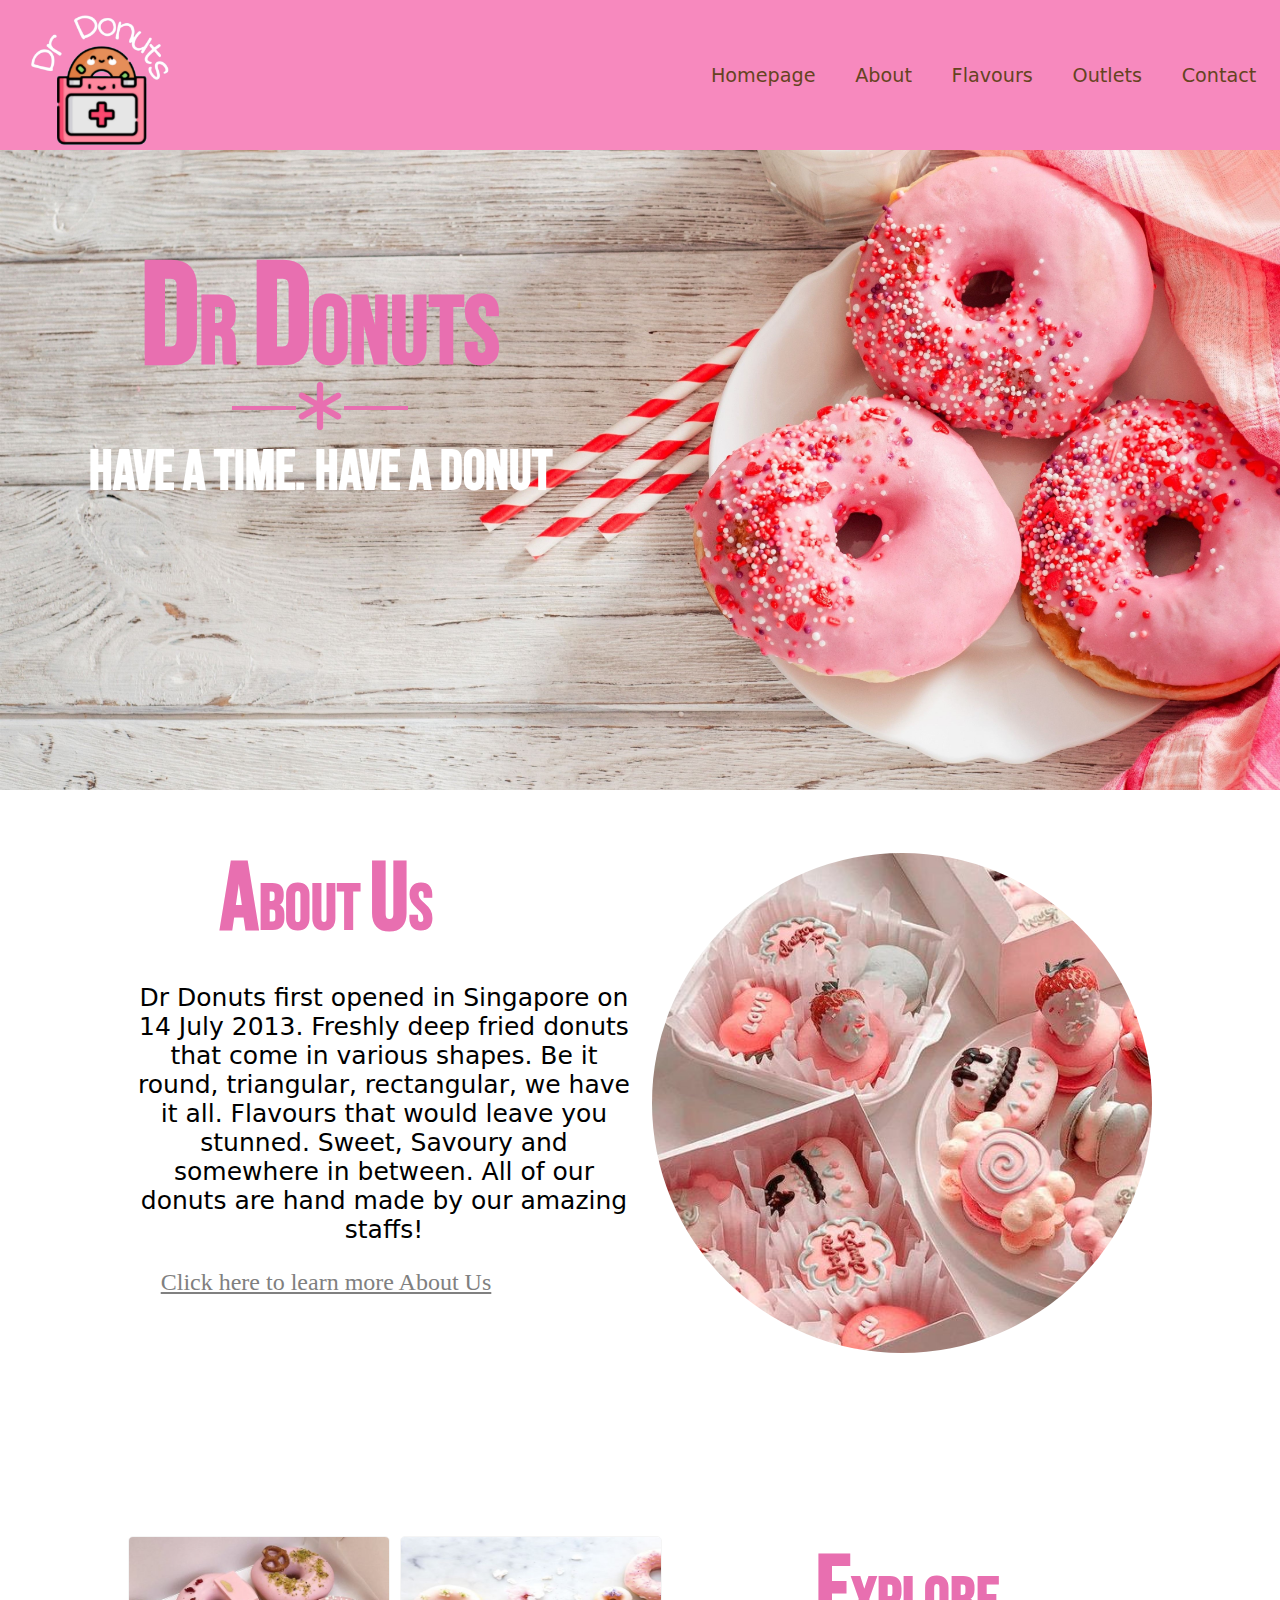
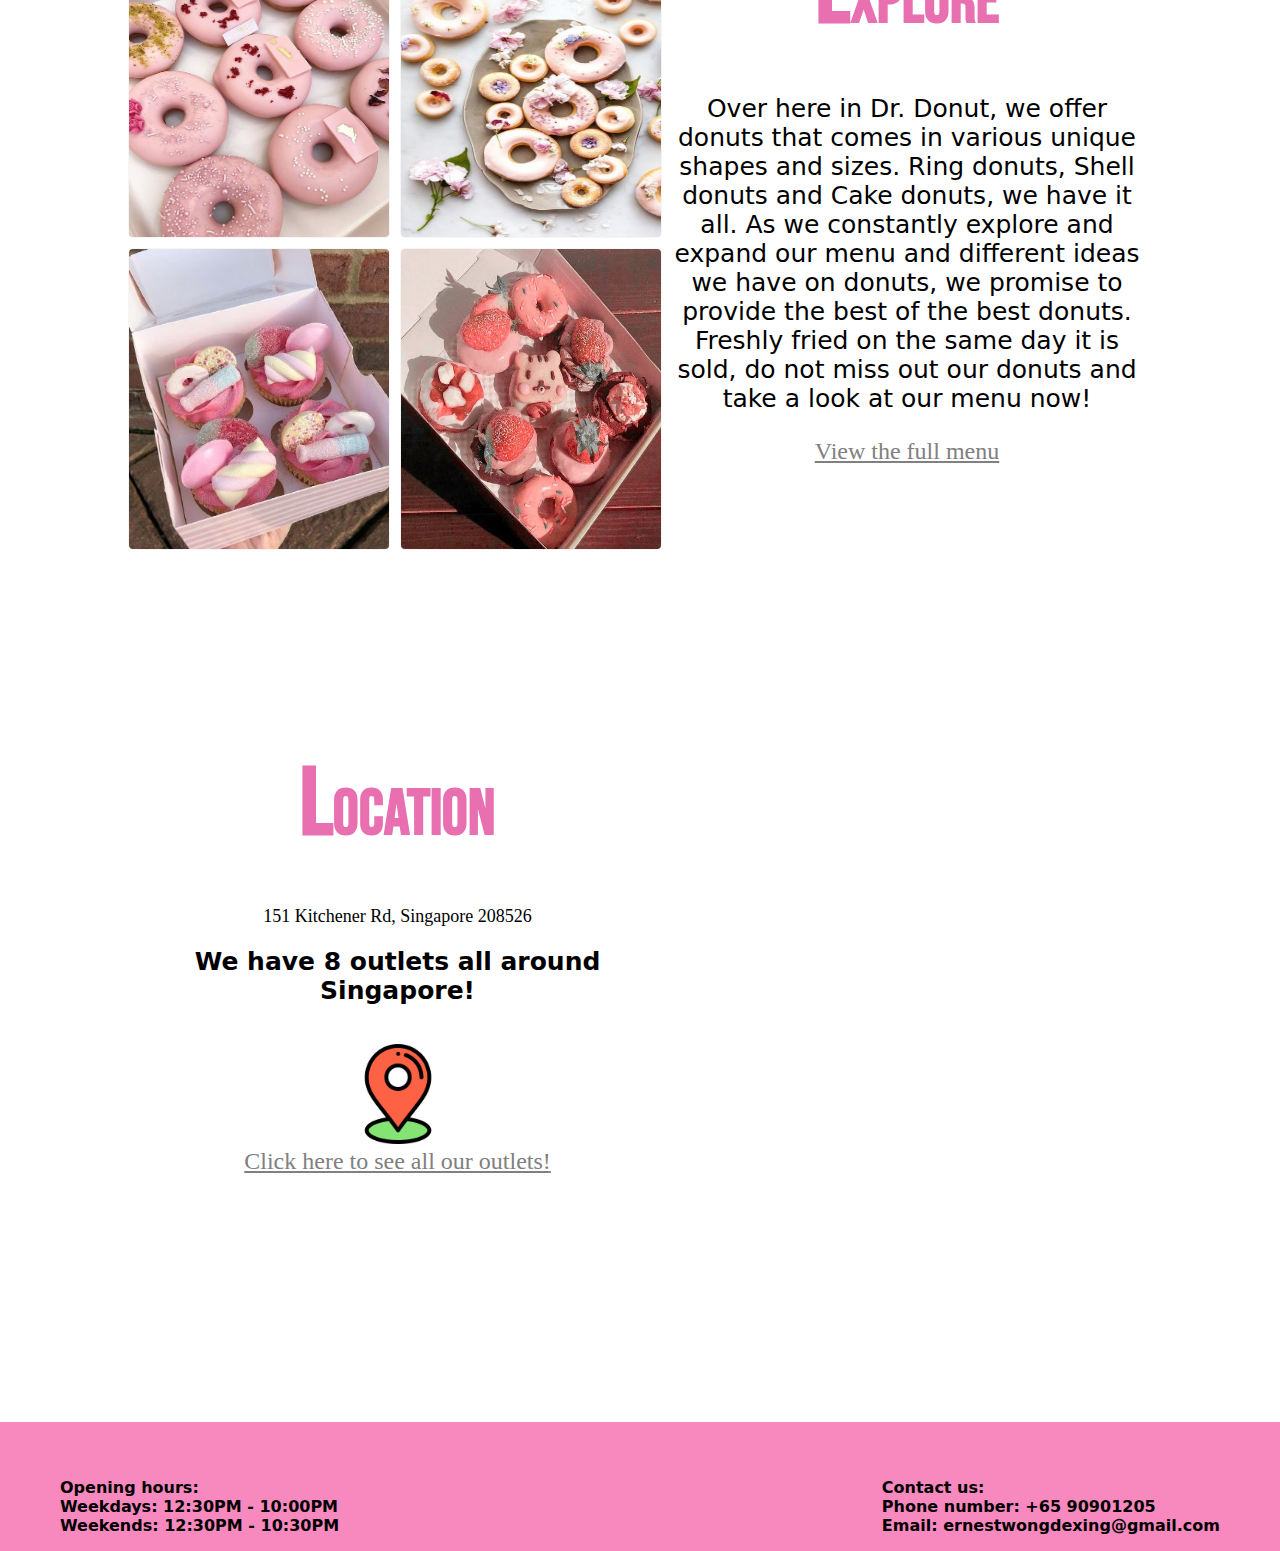
<file: index.html>
<!DOCTYPE html>
<html lang="en" dir="ltr">
  <head>
    <meta charset="utf-8">
    <meta http-equiv="X-UA-Compatible" content="IE=edge">
    <meta name="viewport" content="width=device-width, initial-scale=1.0">
    <link rel="icon" href="../Images/icon2.png" type="image/icon type">
    <link rel="stylesheet" href="css/homepage.css">
    <link rel="stylesheet" href="css/headernav.css">
    <link rel="stylesheet" href="https://cdn.jsdelivr.net/npm/bootstrap-icons@1.9.0/font/bootstrap-icons.css">
    <title>Dr. Donut</title>
  </head>
<!--start of header-->
  <nav class = "navbar">
    <div class = "brand-title">
      <img src="Images/TheLogo.png" alt="">
    </div>
    <a href="#" class = "toggle-button">
      <span class="bar"></span>
      <span class="bar"></span>
      <span class="bar"></span>
    </a>
    <div class="navbar-links">
      <ul>
        <li><a href="index.html">Homepage</a></li>
        <li><a href="aboutus.html">About</a></li>
        <li><a href="menu.html">Flavours</a></li>
        <li><a href="outlet.html">Outlets</a></li>
        <li><a href="contact.html">Contact</a></li>
      </ul>
    </div>
  </nav>
<!--end of header-->

  <body>
<!--introduction-->
    <div class="main-container">
      <div class="text-container">
        <h1><span id="first-letter">D</span>r <span id="first-letter">D</span>onuts</h1>
        <div class="text-decoration">
          <div class="line-head left"></div>
          <i class="bi bi-asterisk"></i>
          <div class="line-head right"></div>
        </div>
        <h3>Have a time. Have a donut</h3>
      </div>
    </div>
<!--end of introduction-->
<!--Slight brief of about us-->
        <div class="aboutus-homepage">
          <!--Image-->
            <img src="Images/circle.jpg" alt="circle image" >
          <!--Paragraph-->
            <div class = "about-us">
              <h2><span id="first-letter">A</span>bout <span id="first-letter">U</span>s</h2>
              <p>Dr Donuts first opened in Singapore on 14 July 2013. Freshly deep fried donuts that come in various shapes. Be it round, triangular, rectangular, we have it all. Flavours that would leave you stunned. Sweet, Savoury and somewhere in between. All of our donuts are hand made by our amazing staffs!</p>
              <a id = 'link'href="aboutus.html">Click here to learn more About Us</a>
            </div>
        </div>
<!--End of about us brief-->


<!--introduction of menu-->
      <!--explore types of donuts-->
        <div class="menu-hompage">
          <!--Images-->
            <div class = "groupofimages">
              <img src="Images/food2.jpg"  alt="">
              <img src="Images/food1.jpg" alt="">
              <img src="Images/food3.jpg" alt="">
              <img src="Images/food4.jpg" alt="">
            </div>
          <!--paragraph-->
            <div class="words-menu">
                <h1><span id="first-letter">E</span>xplore</h1>
                <p>Over here in Dr. Donut, we offer donuts that comes in various unique shapes and sizes. Ring donuts, Shell donuts and Cake donuts, we have it all. As we constantly explore and expand our menu and different ideas we have on donuts, we promise to provide the best of the best donuts. Freshly fried on the same day it is sold, do not miss out our donuts and take a look at our menu now!</p>
                <a id = "link" href="menu.html">View the full menu</a>
            </div>
        </div>
<!--end of menu-->
            
<!--Locating us-->
        <div class = "locate-homepage">
          <!--words for locating-->
            <div id="words-locate">
                <h1><span id="first-letter">L</span>ocation</h1>
                <p>151 Kitchener Rd, Singapore 208526</p>
                <h2 id="severaloutlets">We have 8 outlets all around Singapore!</h2>
                <br>
                <img src="Images/placeholder.png" alt="">
                <br>
                <a id="link" href="visitus.html">Click here to see all our outlets!</a>
            </div>
            <!--iframe-->
            <div id="iframe-container">
              <iframe src="https://www.google.com/maps/embed?pb=!1m18!1m12!1m3!1d63818.764532585476!2d103.79458553612834!3d1.3730173747880394!2m3!1f0!2f0!3f0!3m2!1i1024!2i768!4f13.1!3m3!1m2!1s0x31da19d9ddfe6fdd%3A0xcf804c47b87a0aa2!2sDoughnut%20Shack!5e0!3m2!1sen!2ssg!4v1655275147756!5m2!1sen!2ssg"  style="border:0;" allowfullscreen="" loading="lazy" referrerpolicy="no-referrer-when-downgrade"></iframe>
            </div>
        </div>
<!--End of locating us-->
          
<!--Start of bottom of page-->
    <div id = "bottomofpage">
        <p id="left">Opening hours: <br> Weekdays: 12:30PM - 10:00PM <br> Weekends: 12:30PM - 10:30PM</p>
        <p id="right"> Contact us: <br>Phone number: +65 90901205 <br> Email: ernestwongdexing@gmail.com</p>
    </div>
<!--End of bottom of page-->

    </div>
  </body>
<script src="Javascript/headernav.js"></script>
</html>
</file>
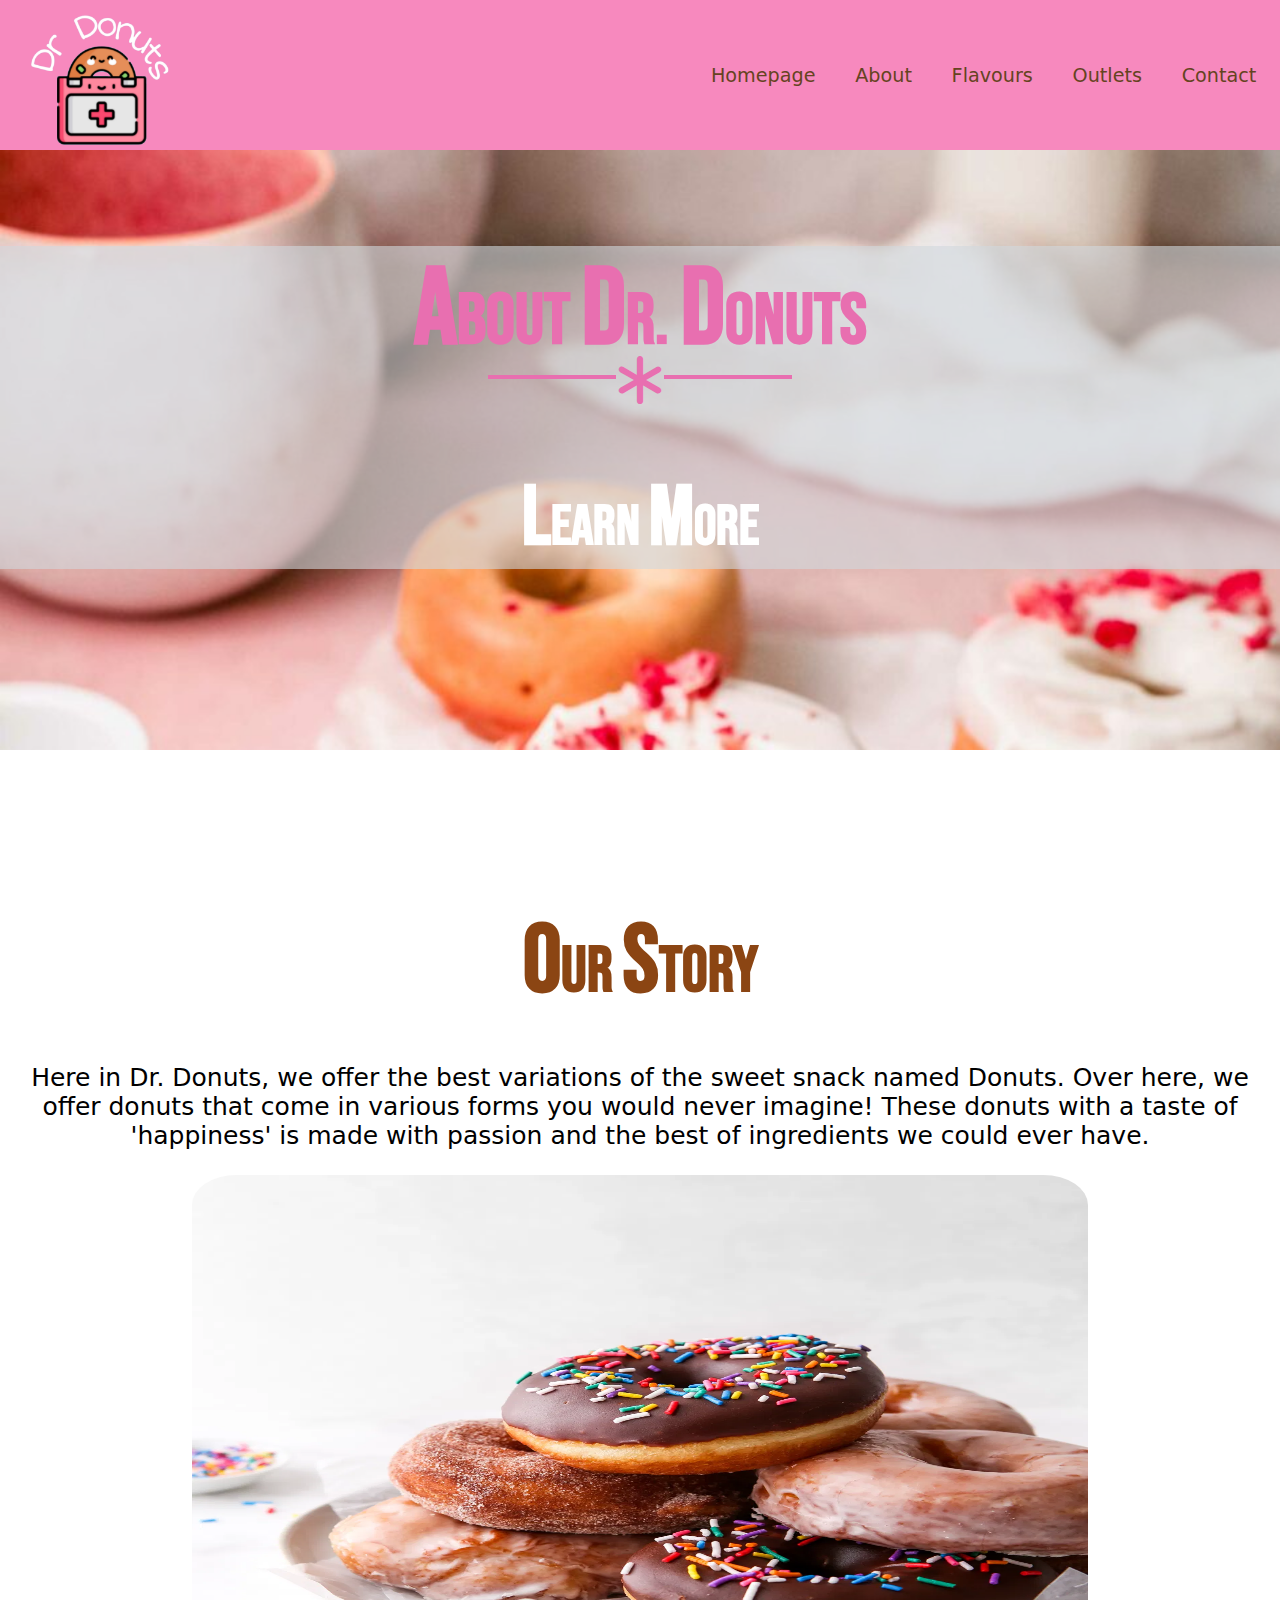
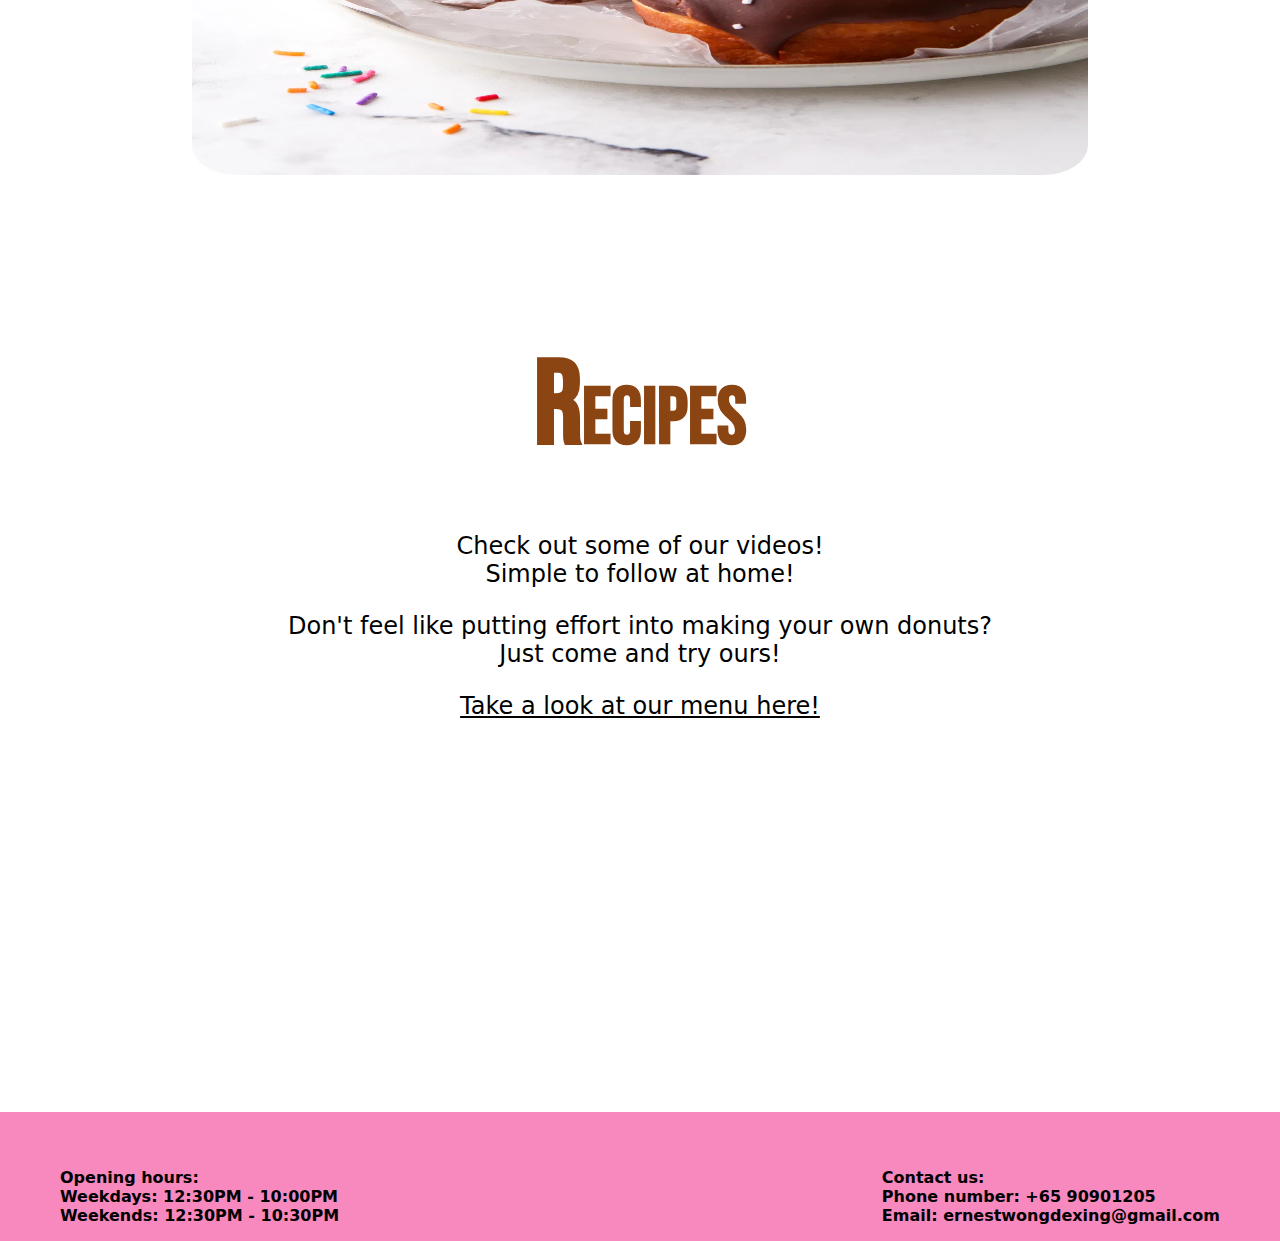
<file: aboutus.html>
<!DOCTYPE html>
<html lang="en" dir="ltr">
  <head>
    <meta charset="utf-8">
    <meta http-equiv="X-UA-Compatible" content="IE=edge">
    <meta name="viewport" content="width=device-width, initial-scale=1.0">
    <link rel="stylesheet" href="css/aboutus.css">
    <link rel="stylesheet" href="css/headernav.css">
    <link rel="stylesheet" href="https://cdn.jsdelivr.net/npm/bootstrap-icons@1.9.0/font/bootstrap-icons.css">
    <link rel="icon" href="Images/icon2.png" type="image/icon type">
    <title>Dr. Donut</title>
  </head>

<!--start of header-->
    <nav class = "navbar">
      <div class = "brand-title">
        <img src="Images/TheLogo.png" alt="">
      </div>
      <a href="#" class = "toggle-button">
        <span class="bar"></span>
        <span class="bar"></span>
        <span class="bar"></span>
      </a>
      <div class="navbar-links">
        <ul>
          <li><a href="homepage.html">Homepage</a></li>
          <li><a href="aboutus.html">About</a></li>
          <li><a href="menu.html">Flavours</a></li>
          <li><a href="outlet.html">Outlets</a></li>
          <li><a href="contact.html">Contact</a></li>
        </ul>
      </div>
    </nav>
<!--end of header-->

  <body>
<!--start of introduction-->
    <div class="body-content">
      <div id="content">
        <h2><span id="first-letter">A</span>bout <span id="first-letter">D</span>r. <span id="first-letter">D</span>onuts</h2>
        <div class="text-decoration">
          <div class="line-head left"></div>
          <i class="bi bi-asterisk"></i>
          <div class="line-head right"></div>
        </div>
        <h3><span id="first-letter">L</span>earn <span id="first-letter">M</span>ore</h3>
      </div>
    </div>
<!--end of introduction-->

<!--start of our story-->
    <div class="story">
      <div class="image">
        <img src="Images/donutimg3.webp" alt="">
      </div>
      <div class="text-content">
        <h1><span id="first-letter">O</span>ur <span id="first-letter">S</span>tory</h1>
        <div class="paragraph"> 
          <p>Here in Dr. Donuts, we offer the best variations of the sweet snack named Donuts. Over here, we offer donuts that come in various forms you would never imagine! These donuts with a taste of 'happiness' is made with passion and the best of ingredients we could ever have.</p>
        </div>
      </div>
    </div>
<!--end of our story--> 
<!--recipes-->  
    <div id="body-content-2">
      <div id="paragraph-2">
        <h1><span id="first-letter">R</span>ecipes</h1>
        <p>Check out some of our videos! <br>Simple to follow at home!</p>
        <p>Don't feel like putting effort into making your own donuts?<br> Just come and try ours!</p>
        <a href="menu.html">Take a look at our menu here!</a>
      </div>
      <div id="video">
        <iframe width="560" height="315" src="https://www.youtube.com/embed/PRH64zvMs0w" title="YouTube video player" frameborder="0" allow="accelerometer; autoplay; clipboard-write; encrypted-media; gyroscope; picture-in-picture" allowfullscreen></iframe>
        <br>
        <iframe width="560" height="315" src="https://www.youtube.com/embed/w6TxH8ha8XU" title="YouTube video player" frameborder="0" allow="accelerometer; autoplay; clipboard-write; encrypted-media; gyroscope; picture-in-picture" allowfullscreen></iframe>
      </div>
    </div>
<!--end of recipes--> 


<!--Start of bottom of page-->
    <div id = "bottomofpage">
      <p id="left">Opening hours: <br> Weekdays: 12:30PM - 10:00PM <br> Weekends: 12:30PM - 10:30PM</p>
      <p id="right"> Contact us: <br>Phone number: +65 90901205 <br> Email: ernestwongdexing@gmail.com</p>
    </div>
<!--End of bottom of page-->


  </body>
<script src="Javascript/headernav.js"></script>
</html>
</file>
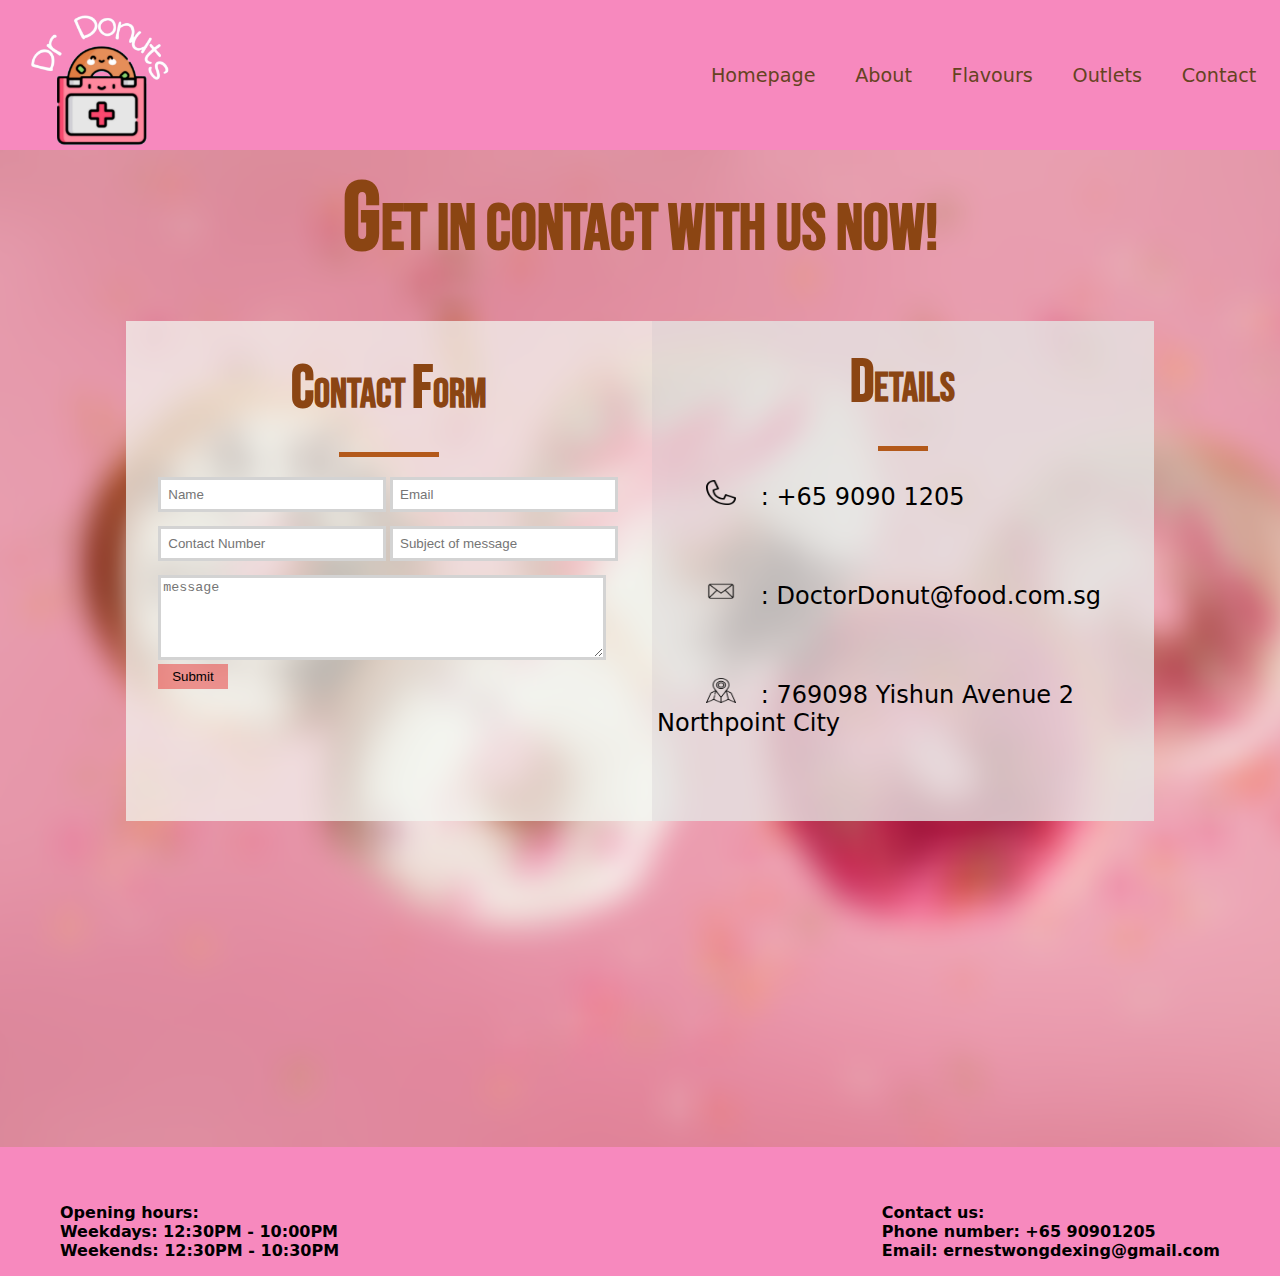
<file: contact.html>
<!DOCTYPE html>
<html lang="en">
  <head>
    <meta charset="UTF-8">
    <meta http-equiv="X-UA-Compatible" content="IE=edge">
    <meta name="viewport" content="width=device-width, initial-scale=1.0">
    <link rel="stylesheet" href="css/contact.css">
    <link rel="stylesheet" href="css/headernav.css">
    <link rel="icon" href="Images/icon2.png" type="image/icon type">
    <title>Dr. Donut</title>
  </head>

    <!--start of header-->
    <nav class = "navbar">
      <div class = "brand-title">
        <img src="Images/TheLogo.png" alt="">
      </div>
      <a href="#" class = "toggle-button">
        <span class="bar"></span>
        <span class="bar"></span>
        <span class="bar"></span>
      </a>
      <div class="navbar-links">
        <ul>
          <li><a href="index.html">Homepage</a></li>
          <li><a href="aboutus.html">About</a></li>
          <li><a href="menu.html">Flavours</a></li>
          <li><a href="outlet.html">Outlets</a></li>
          <li><a href="contact.html">Contact</a></li>
        </ul>
      </div>
    </nav>
  <body>
<!--end of header-->

<!--Contact us container-->
    <div class="main-container">
      <div id="headingall"><h1><span id="first-letter">G</span>et in contact with us now!</h1></div>
<!--form-->
      <div id="container">
        <fieldset id="field">
          <h1><span id="first-letter">C</span>ontact <span id="first-letter">F</span>orm</h1>
          <div class="underline"></div>
          <form onsubmit="return false" id="form">
            <input id = "name" class="form" type="text" placeholder="Name" name="Name" required>

            <input type="email" class="form" name="Email" id="email" placeholder="Email" required>

            <input type="tel" class="form" name="Contact" id="contact" maxlength="8" placeholder="Contact Number"required>

            <input type="text" class="form" name="Subject" placeholder="Subject of message" id="subject" required>

            <textarea name="message" placeholder="message" id="textarea" cols="50" rows="5" required></textarea>
            
            <input type="submit" value="Submit" id="submit">
          </form>
        </fieldset>

<!--details-->
        <div id="details">
          <div id="data">
              <h1><span id="first-letter">D</span>etails</h1>
              <div class="underline2"></div>
              <p><img src="Images/phone.png" alt="Phone Image">: +65 9090 1205</p>
              <p></p>
              <p><img src="Images/email.png" alt="">: DoctorDonut@food.com.sg</p>
              <p></p>
              <p><img src="Images/location.png" alt="">: 769098 Yishun Avenue 2 Northpoint City</p>
          </div>
        </div>

<!--Pop up-->
        <div class="popup" id="popup" >
          <img src="Images/tick.png" alt="">
          <h2>Thank You <span id="name-input"></span>!</h2>
          <p>You have successfully submitted the form. 
          <br>
          We will get back to you soon!</p>
          <div id='links'>
          <a id="linkback" href="contact.html">OK</a>
            <a href="homepage.html">Back to Homepage</a>
          </div>
        </div>
      </div>
    </div>


<!--Start of bottom of page-->
    <div id = "bottomofpage">
      <p id="left">Opening hours: <br> Weekdays: 12:30PM - 10:00PM <br> Weekends: 12:30PM - 10:30PM</p>
      <p id="right"> Contact us: <br>Phone number: +65 90901205 <br> Email: ernestwongdexing@gmail.com</p>
    </div>
<!--End of bottom of page-->

  </body>
<script src="Javascript/contact.js"></script>
<script src="Javascript/headernav.js"></script>
</html>
</file>
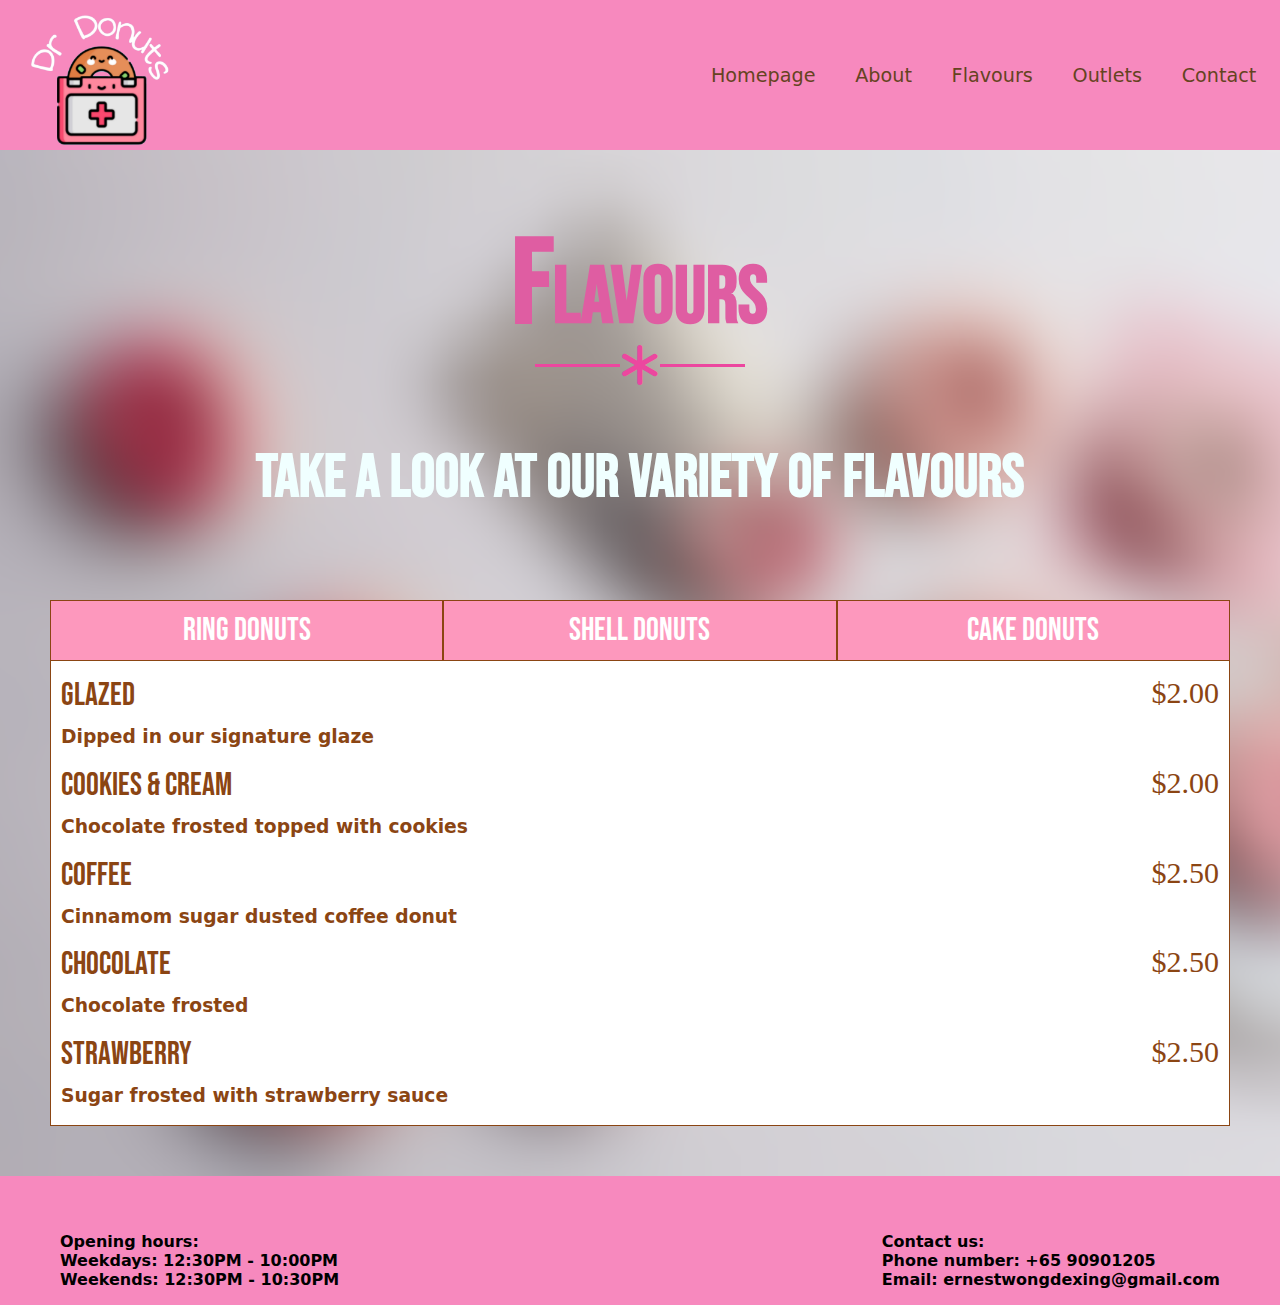
<file: menu.html>
<!DOCTYPE html>
<html lang="en">
  <head>
    <meta charset="utf-8">
    <meta http-equiv="X-UA-Compatible" content="IE=edge">
    <meta name="viewport" content="width=device-width, initial-scale=1.0">
    <link rel="stylesheet" href="css/menu.css">
    <link rel="stylesheet" href="css/headernav.css">
    <link rel="icon" href="Images/icon2.png" type="image/icon type">
    <link rel="stylesheet" href="https://cdn.jsdelivr.net/npm/bootstrap-icons@1.9.0/font/bootstrap-icons.css">
    <title>Dr. Donut</title>
  </head>

<!--start of header-->
    <nav class = "navbar">
      <div class = "brand-title"><img src="Images/TheLogo.png" alt=""></div>
      <a href="#" class = "toggle-button">
        <span class="bar"></span>
        <span class="bar"></span>
        <span class="bar"></span>
      </a>
      <div class="navbar-links">
        <ul>
          <li><a href="index.html">Homepage</a></li>
          <li><a href="aboutus.html">About</a></li>
          <li><a href="menu.html">Flavours</a></li>
          <li><a href="outlet.html">Outlets</a></li>
          <li><a href="contact.html">Contact</a></li>
        </ul>
      </div>
    </nav>
<!--end of header-->
  <body>
    <div class="container">
<!--intro of introduction-->
      <div class="introduction-container">
        <div class="text-container">
          <h1><span id="first-letter">F</span>lavours</h1>
          <div class="text-deco">
            <div class="line left"></div>
            <i class="bi bi-asterisk"></i>
            <div class="line right"></div></div>
          <h2>Take a look at our variety of flavours</h2>
        </div>
      </div>
<!--end of introduction-->
<!--start of menu-->
      <div id="menu">
    <!--buttons-->
          <div id = 'buttons'>
            <button id = "menu1" class="removebackground" onclick = "m1()">Ring Donuts</button>
            <button id = "menu2" class="removebackground"  onclick = "m2()">Shell Donuts</button>
            <button id = "menu3" class="removebackground" onclick = "m3()">Cake Donuts</button>
          </div>

    <!--default display-->
          <div id = "items">
            <div id="display">
              <p><span id = "itemname">Glazed </span><span id = "price">$2.00</span><h3>Dipped in our signature glaze</h3></p>
              <p><span id = "itemname">Cookies & Cream </span><span id = "price">$2.00</span><h3>Chocolate frosted topped with cookies</h3></p>
              <p><span id = "itemname">Coffee </span><span id = "price">$2.50</span><h3>Cinnamom sugar dusted coffee donut</h3></p>
              <p><span id = "itemname">Chocolate </span><span id = "price">$2.50</span><h3>Chocolate frosted</h3></p>
              <p><span id = "itemname">Strawberry </span><span id = "price">$2.50</span><h3>Sugar frosted with strawberry sauce</h3></p>
            </div>

    <!--display 1-->
          <div id="m1" hidden>
            <p><span id = "itemname">Glazed </span><span id = "price">$2.00</span><h3>Dipped in our signature glaze</h3></p>
            <p><span id = "itemname">Cookies & Cream </span><span id = "price">$2.00</span><h3>Chocolate frosted topped with cookies</h3></p>
            <p><span id = "itemname">Coffee </span><span id = "price">$2.50</span><h3>Cinnamom sugar dusted coffee donut</h3></p>
            <p><span id = "itemname">Chocolate </span><span id = "price">$2.50</span><h3>Chocolate frosted</h3></p>
            <p><span id = "itemname">Strawberry </span><span id = "price">$2.50</span><h3>Sugar frosted with strawberry sauce</h3></p>
          </div>

    <!--display 2-->
          <div id="m2" hidden>
            <p><span id = "itemname">Choc Pudding </span><span id = "price">$2.00</span><h3>Filled with Chocolate syrup</h3></p>
            <p><span id = "itemname">Blueberry Filled</span><span id = "price">$2.00</span><h3>Filled with Blueberry jam</h3></p>
            <p><span id = "itemname">Hazelnutty </span><span id = "price">$2.00</span><h3>Hazelnut chocolate filled with cinnamom sugar</h3></p>
            <p><span id = "itemname">Strawberry Filled </span><span id = "price">$2.50</span><h3>Sugar dustbed filled with strawberry jam</h3></p>
            <p><span id = "itemname">Double Choc Heart </span><span id = "price">$3.00</span><h3>White choclate frosted filled with chocolate pudding </h3></p>
          </div>

    <!--display 3-->
          <div id="m3" hidden>
            <p><span id = "itemname">Blueberry Cheese</span><span id = "price">$2.50</span><h3>Blueberry filled topped with Cheese</h3></p>
            <p><span id = "itemname">Apple Cheese</span><span id = "price">$2.50</span><h3>Apple filled topped with Cheese</h3></p>
            <p><span id = "itemname">Strawberry Cheese</span><span id = "price">$3.00</span><h3>Strawberry filled topped with cheese</h3></p>
            <p><span id = "itemname">Choco Butternut </span><span id = "price">$3.50</span><h3>Butternet dusted chocolate cake</h3></p>
            <p><span id = "itemname">Double Choc Cake </span><span id = "price">$3.50</span><h3>Chocolate cake donut frosted</h3></p>
          </div>
        </div>
      </div>
    </div>
<!--Start of bottom of page-->
    <div id = "bottomofpage">
      <p id="left">Opening hours: <br> Weekdays: 12:30PM - 10:00PM <br> Weekends: 12:30PM - 10:30PM</p>
      <p id="right"> Contact us: <br>Phone number: +65 90901205 <br> Email: ernestwongdexing@gmail.com</p>
    </div>
<!--End of bottom of page-->
  </body>
<script src="Javascript/menu.js"></script>
<script src = "Javascript/headernav.js"></script>
</html>
</file>
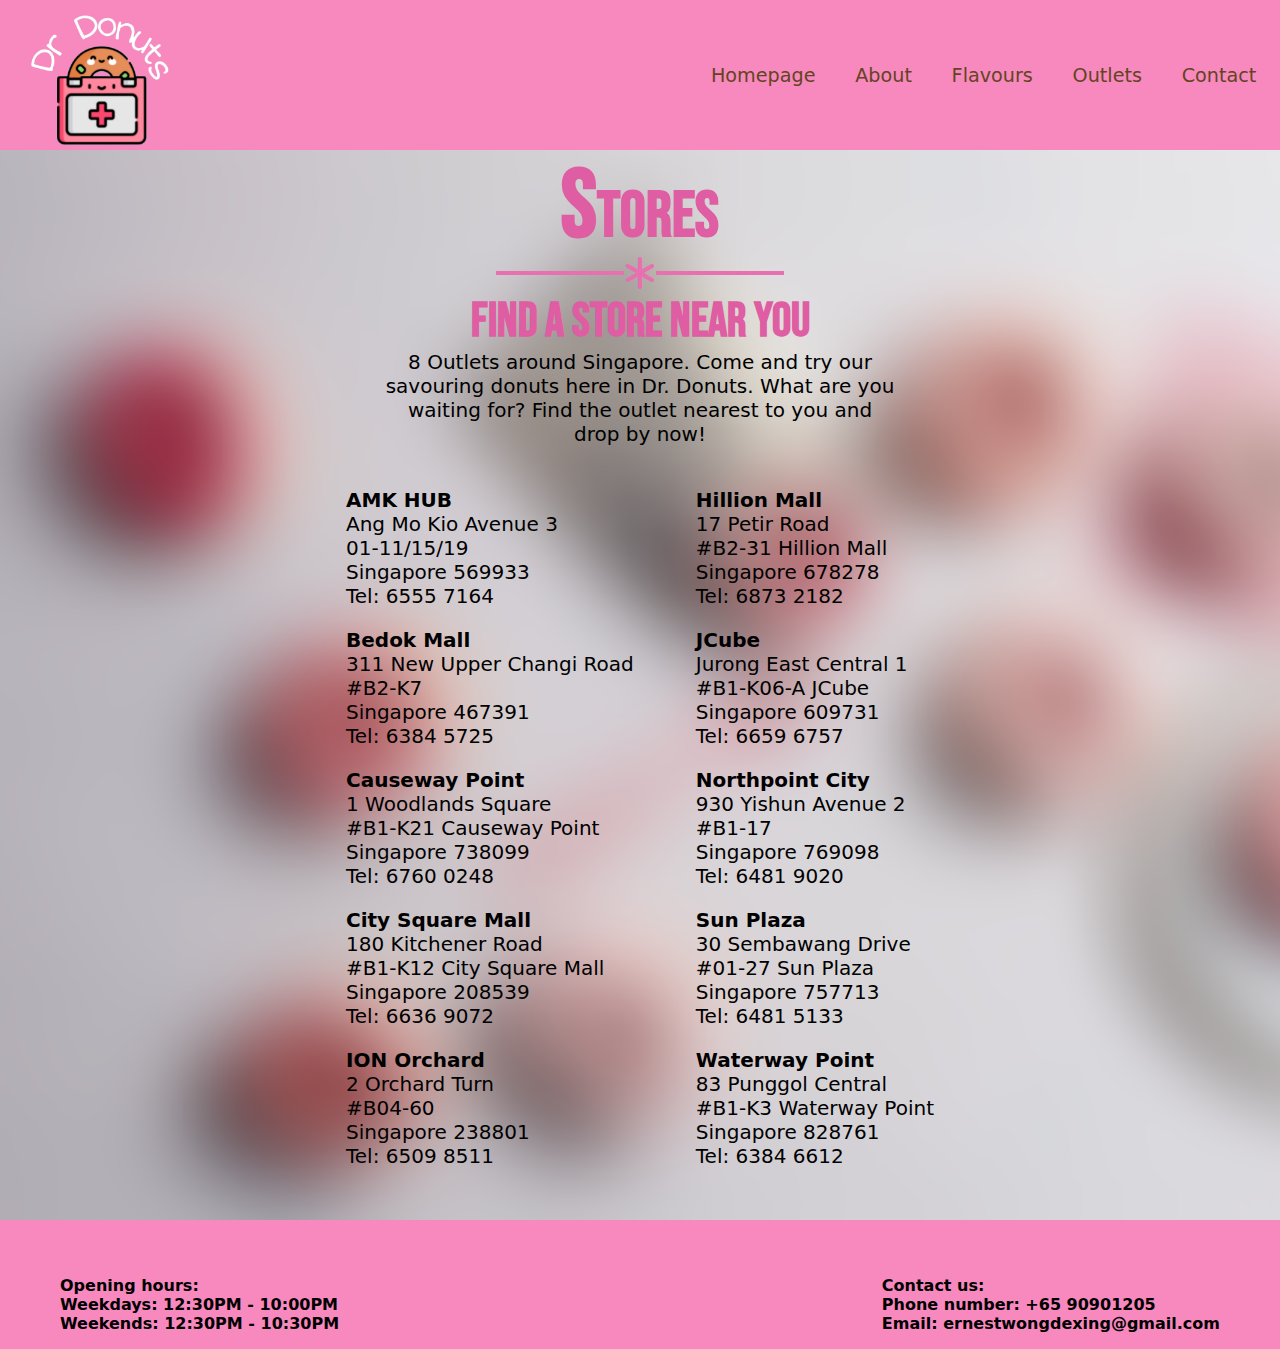
<file: outlet.html>
<!DOCTYPE html>
<html lang="en" dir="ltr">
  <head>
    <meta charset="utf-8">
    <meta http-equiv="X-UA-Compatible" content="IE=edge">
    <meta name="viewport" content="width=device-width, initial-scale=1.0">
    <link rel="stylesheet" href="css/outlet.css">
    <link rel="stylesheet" href="css/headernav.css">
    <link rel="icon" href="Images/icon2.png" type="image/icon type">
    <link rel="stylesheet" href="https://cdn.jsdelivr.net/npm/bootstrap-icons@1.9.0/font/bootstrap-icons.css">
    <title>Dr. Donut</title>
  </head>

<!--start of header-->
    <nav class = "navbar">
      <div class = "brand-title"><img src="Images/TheLogo.png" alt=""></div>
      <a href="#" class = "toggle-button">
        <span class="bar"></span>
        <span class="bar"></span>
        <span class="bar"></span>
      </a>
      <div class="navbar-links">
        <ul>
          <li><a href="index.html">Homepage</a></li>
          <div></div>
          <li><a href="aboutus.html">About</a></li>
          <div></div>
          <li><a href="menu.html">Flavours</a></li>
          <div></div>
          <li><a href="outlet.html">Outlets</a></li>
          <div></div>
          <li><a href="contact.html">Contact</a></li>
          <div></div>
        </ul>
      </div>
    </nav>
<!--end of header-->

  <body>
<!--container of outlets-->
    <div id="stores">
<!--start of text-->
      <div id="heading">
        <h2><span id="first-letter">S</span>TORES</h2>
        <div class="text-decoration">
          <div class="line-head left"></div>
          <i class="bi bi-asterisk"></i>
          <div class="line-head right"></div>
        </div>
        <h3>Find a store near you</h3>
        <p>8 Outlets around Singapore. Come and try our savouring donuts here in Dr. Donuts. What are you waiting for? Find the outlet nearest to you and drop by now!</p>
      </div>
<!--end of text-->

<!--start of outlets-->
        <table>
<!--first column-->
          <tr>
            <td id="left">
              <!--one-->
              <strong>AMK HUB</strong>
              <br>
              Ang Mo Kio Avenue 3
              <br>
              01-11/15/19
              <br>
              Singapore 569933
              <br>
              Tel: 6555 7164
              <p></p>
              <!--two-->
              <strong>Bedok Mall</strong>
              <br>
              311 New Upper Changi Road
              <br>
              #B2-K7
              <br>
              Singapore 467391
              <br>
              Tel: 6384 5725
              <p></p>
              <!--three-->
              <strong>Causeway Point</strong>
              <br>
              1 Woodlands Square
              <br>
              #B1-K21 Causeway Point
              <br>
              Singapore 738099
              <br>
              Tel: 6760 0248
              <p></p>
              <!--four-->
              <strong>City Square Mall</strong>
              <br>
              180 Kitchener Road
              <br>
              #B1-K12 City Square Mall
              <br>
              Singapore 208539
              <br>
              Tel: 6636 9072
              <p></p>
              <!--five-->
              <strong>ION Orchard</strong>
              <br>
              2 Orchard Turn
              <br>
              #B04-60
              <br>
              Singapore 238801
              <br>
              Tel: 6509 8511
              <p></p>
            </td>

<!--second column-->
            <td id="right">
              <!--one-->
              <strong>Hillion Mall</strong>
              <br>
              17 Petir Road
              <br>
              #B2-31 Hillion Mall
              <br>
              Singapore 678278
              <br>
              Tel: 6873 2182
              <p></p>
              <!--two-->
              <strong>JCube</strong>
              <br>
              Jurong East Central 1
              <br>
              #B1-K06-A JCube
              <br>
              Singapore 609731
              <br>
              Tel: 6659 6757
              <p></p>
              <!--three-->
              <strong>Northpoint City</strong>
              <br>
              930 Yishun Avenue 2
              <br>
              #B1-17
              <br>
              Singapore 769098
              <br>
              Tel: 6481 9020
              <p></p>
              <!--four-->
              <strong>Sun Plaza</strong>
              <br>
              30 Sembawang Drive
              <br>
              #01-27 Sun Plaza
              <br>
              Singapore 757713
              <br>
              Tel: 6481 5133
              <p></p>
              <strong>Waterway Point</strong>
              <br>
              83 Punggol Central
              <br>
              #B1-K3 Waterway Point
              <br>
              Singapore 828761
              <br>
              Tel: 6384 6612
              <p></p>
            </td>
          </tr>
        </table>
    </div>
<!--end of container-->


<!--Start of bottom of page-->
    <div id = "bottomofpage">
      <p id="left">Opening hours: <br> Weekdays: 12:30PM - 10:00PM <br> Weekends: 12:30PM - 10:30PM</p>
      <p id="right"> Contact us: <br>Phone number: +65 90901205 <br> Email: ernestwongdexing@gmail.com</p>
    </div>
<!--End of bottom of page-->


  </body>
<script src="Javascript/headernav.js"></script>
</html>
</file>
<file: css/homepage.css>
/*start of brief about us*/
/* main container */
.main-container{
  min-height: 40em;
  font-family: MainFont;
  background-image: url(../Images/donutbg\ \(3\).jpg);
  background-size: cover;
  overflow-x: hidden;
}
.main-container h1{
  color: rgb(232, 111, 176);
  margin-bottom: 0;
  margin-top: 13%;
}
.main-container h3{
  color: rgb(255, 255, 255);
  margin-top: 0;
}
.text-container{
  font-size: 3em;
  width: 50%;
  text-align: center;
}
.text-decoration{
  display: flex;
  justify-content: center;
}
.bi-asterisk{
  color: rgb(232, 111, 176);
  margin-top: -25px;
  animation: rotate 1s forwards;
}
.left{
  animation: side-left 1s forwards;
}
.right{
  animation: side-right 1s forwards;
}
.line-head{
  width: 10%;
  height: 4px;
  background-color: rgb(232, 111, 176);
}
/*image for about us*/
.aboutus-homepage{
  margin-bottom: 15em;
}
.aboutus-homepage img{
  float: right;
  border-radius: 1000px;
  width: 500px;
  height: 500px;
  margin-right: 10%;
  border: 1px;
  margin-top: 10px;
  transform: scale(1);
  transition: 0.3s;
}
.aboutus-homepage img:hover{
  transform: scale(1.1);
  transition:  0.3s;
}
/*end of image for about us*/
/*words for about us*/
.about-us h2{
  font-size: 400%;
  margin-bottom: 0px;
  color: rgb(232, 111, 176);
  font-family:'MainFont';
}

.about-us p{
  margin-left: 10%;
  margin-right: 50%;
  font-size: 25px;
  font-family: system-ui, -apple-system, BlinkMacSystemFont, 'Segoe UI', Roboto, Oxygen, Ubuntu, Cantarell, 'Open Sans', 'Helvetica Neue', sans-serif;
  animation: pictures 1s forwards;
}

.about-us{
  text-align: center;
}
/*end of words for about us*/
/*end of brief about us*/


/*start of food brief*/
.menu-hompage{
  margin-bottom: 15em;
}


/*brief about menu*/
.words-menu{
  text-align: center;
  margin-right: 10%;
  margin-left: 50%;
}
.words-menu h1{
  font-family: 'MainFont';
  font-size: 400%;
  color: rgb(232, 111, 176);
}


.words-menu p{
  font-size: 25px;
  text-align: center;
  font-family: system-ui, -apple-system, BlinkMacSystemFont, 'Segoe UI', Roboto, Oxygen, Ubuntu, Cantarell, 'Open Sans', 'Helvetica Neue', sans-serif;
  animation: pictures 1s forwards;
}
.groupofimages img{
  width: 260px;
  height: 300px;
  border: 1px solid whitesmoke;
  border-radius: 5px;
  transform: scale(1);
  transition: 0.5s;

}
.groupofimages img:hover {
  transform:scale(1.2);
  transition: 0.5s;
  z-index: 1;
}
.groupofimages{
  margin-left: 10%;
  display: inline-grid;
  grid-template-columns: repeat(2, [col-start] 1fr);
  grid-gap: 10px;
  float: left;
}


/*start of visit us brief*/
.locate-homepage{
  margin-bottom: 15em;
  display: flex;
  flex-direction: row;
  justify-content: space-between;
}
#words-locate{
  text-align: center;
  margin-left: 10%;
}
#words-locate p{
  font-size: large;
}
#words-locate h1{
  font-family: 'MainFont';
  font-size: 400%;
  color: rgb(232, 111, 176);
}
#words-locate h2{
  font-family: system-ui, -apple-system, BlinkMacSystemFont, 'Segoe UI', Roboto, Oxygen, Ubuntu, Cantarell, 'Open Sans', 'Helvetica Neue', sans-serif;
  font-size:25px;
}
#words-locate img{
  width: 100px;
  height:100px;
}
#iframe-container{
  margin-right: 10%;
  width: 40%;
  margin-top: 6%;
  height: 400px;
}
#iframe-container iframe{
  width: 100%;
  height: 100%;
} 





/*end of locate brief*/

@media(max-width: 960px) {
  /* about us */
  .aboutus-homepage img {
    float: none;
    margin: 0px;
    padding: 0px;
    border-radius: 0;
    width: 100%;
  }
  .aboutus-homepage img:hover{
    transform: none;
  }
  .about-us h2, .about-us p, #aboutus-homepage{
    margin: 0px;
    padding: 0px;
  }
  .about-us p{
    margin-left: 20px;
    margin-right: 20px;
  }
  /* end of about us*/
  /* menu */
  .menu-hompage{
    display: flex;
    flex-direction: column-reverse;
  }
  .groupofimages img {
    width: 23vw;
    height: 20vh;
    margin: 0px;
    padding: 0px;
  }
  .groupofimages {
    display: flex;
    justify-content: center;
    float: none;
    margin: 0px;
    padding: 0px;
    grid-gap: 0;
  }
  .words-menu{
    text-align: center;
    margin: 4px;
    padding: 0px;
  }
  .locate-homepage{
    flex-direction: column;
  }
  #iframe-container{
    
    margin: auto;
    margin-top: 5%;
    width: 80%;
  }
  #iframe-container iframe{
    margin: 0;
  }
  #words-locate{
    margin: 0;
  }
}
@media (max-width: 845px){
  .text-container{
    width: 100%;
  }
}
/*end of brief of menu*/


/*styling of links*/
#link{
  font-size: 150%;
  color: gray;
}
#link:hover{
  color: black;
}
/*end of styling of list*/
</file>
<file: css/headernav.css>
/*extra fonts*/
@font-face {
  font-family: "RockSalt-Regular";
  src: url(../Fonts/RockSalt-Regular.ttf) format("truetype");
  font-weight: normal;
  font-style: normal;
}
@font-face {
  font-family: "IndieFlower";
  src: url(../Fonts/IndieFlower-Regular.ttf) format("truetype");
  font-weight: normal;
  font-style: normal;
}
@font-face {
  font-family: "Dunkin";
  src: url(../Fonts/Dunkin.otf) format("truetype");
  font-weight: normal;
  font-style: normal;
}
@font-face {
  font-family: "MainFont";
  src: url(../Fonts/BebasNeue-Regular.ttf) format("truetype");
  font-weight: normal;
  font-style: normal;
}
/*end of extra fonts*/
body{
  margin: 0px;
  padding: 0px;

}
.brand-title img{
  width: 200px;
  margin-top: -30px;
  transform: scale(1);
  transition: 0.3s;
  animation: logo 0.5s forwards ;
  
}
.brand-title img:hover{
  transform: scale(1.2);
  transition: 0.3s;
}

.navbar {
  background-color: rgb(247, 137, 190);
  display: flex;
  justify-content: space-between;
  align-items: center;
  color: saddlebrown;
  height: 150px;
  
}

.navbar-links ul {
  margin: 0px;
  padding: 0px;
  display: flex;
  font-size: 1.2em;

}
.navbar-links li {
  list-style: none;
  
}

.navbar-links li a {
  text-decoration: none;
  padding: 1rem;
  display: block;
  color: #654321;
  margin-right: .4em;
}
.navbar-links a{
  font-family: system-ui, -apple-system, BlinkMacSystemFont, 'Segoe UI', Roboto, Oxygen, Ubuntu, Cantarell, 'Open Sans', 'Helvetica Neue', sans-serif;

}
.navbar-links a:hover{
  color: white
}
.toggle-button {
  position: fixed;
  top: .75rem;
  right: 1rem;
  display: none;
  flex-direction: column;
  justify-content: space-between;
  width: 31px;
  height: 21px;
}

.toggle-button .bar {
  height : 3px;
  width: 100%;
  background-color:saddlebrown;
  border-radius: 10px;
}

@media (max-width: 960px) {
  .toggle-button{
    display: flex;
  }
  
  .navbar-links {
    top: 0%;
    width: 50%;
    height: 100%;
    position: fixed;
    background-color: rgb(247, 137, 190);
    z-index: 10;
    overflow: hidden;
    transform: translateX(-300%);
    transition: ease-in-out 0.5s;
  }

  .navbar {
    flex-direction: column;
    align-items: flex-start;
  }
  .navbar-links ul {
    position: fixed;
    flex-direction: column;
    width: 100%;
    margin-top: 45%;
  }
  .navbar-links li {
    text-align: center;
    margin-top: 15%;
  }
  .navbar-links li a {
    padding: .5rem 1rem;
  }
  .navbar-links a{
    font-size: 20px;
  }
  .navbar-links.active {
    z-index: 10;
    transform: translateX(0);
    transition: ease-in-out 0.5s;
    height: 100%
  }

}
#first-letter{
  font-size: 1.5em;
}
/*start of bottom*/

#bottomofpage{
  display:flex;
  justify-content: space-between;
  background-color: rgb(247, 137, 190);;
  width: 100%;
  height: 100%;
  font-family: system-ui, -apple-system, BlinkMacSystemFont, 'Segoe UI', Roboto, Oxygen, Ubuntu, Cantarell, 'Open Sans', 'Helvetica Neue', sans-serif;
  font-weight: bold;
  padding: 0%;
}
#left, #right{
  padding-top: 40px;
}
#left{
  padding-left: 60px;
}
#right{
  padding-right: 60px;
}
/*end of bottom*/

@media (max-width: 630px){
  #bottomofpage{
    text-align: center;
    flex-direction: column;
    padding: 10px;
    width: auto;
  }
  #left, #right{
    padding: 0px;
  }
}
@keyframes text{
  from{transform: scale(0.1);
        transform: scaleY(-100%);}
  to {transform: scale(1);
  transform: scaleY(100%);}
}
@keyframes logo{
  from{
    transform: scale(0.1);
  }
  to{
    transform: scale(1);
  }
}
@keyframes pictures{
  from{
    transform: scale(0.1);
  }
  to {
    transform: scale(1);
  }
}
@keyframes side-left{
  from{
      transform: translateX(-300%);
  }
  to{
      transform: translateX(0%);
  }
}
@keyframes side-right{
  from{
      transform: translateX(300%);
  }
  to{
      transform: translateX(0%)
  }
}
@keyframes rotate{
  from{
      transform: rotate(0deg);
  }
  to{
      transform: rotate(720deg);
  }
}
</file>
<file: css/aboutus.css>
/*start of first body content*/
.background img{
  width: 100%;
  margin: 0px;
  display: flex;
}
#content{
  width: 100%;
  background-color: rgba(210, 216, 221, 0.61);
  margin-top: 2em;
}
.body-content{
  background-image: url(../Images/../Images/donutbg3.jpg);
  overflow-x: hidden;
  background-size: cover;
  min-height: 600px;
  text-align: center;
  margin-bottom: 7em;
}
#content{
  font-family: MainFont;
  font-size: 3rem;
}
#content h2{
  margin: 0;
  color: rgb(232, 111, 176);
}
#content h3{
  color: white;
}
.left{
  animation: side-left 1s forwards;
}
.right{
  animation: side-right 1s forwards;
}
.bi-asterisk{
  animation: rotate 1s forwards;
  margin-top: -20px;
  color: rgb(232, 111, 176);
}
.text-decoration{
  display: flex;
  justify-content: center;
}
.line-head{
  width: 10%;
  height: 4px;
  background-color: rgb(232, 111, 176);
}
.paragraph{
  font-family: system-ui, -apple-system, BlinkMacSystemFont, 'Segoe UI', Roboto, Oxygen, Ubuntu, Cantarell, 'Open Sans', 'Helvetica Neue', sans-serif;
  font-size: 25px;
}
/*end of first body content*/
.story{
  display: flex;
  margin-bottom: 10em;
  justify-content: space-between;
}
.text-content{
  font-family: MainFont;
  font-size: 200%;
  text-align: center;
  width: 50%;
  margin-right: 4em;
}
.text-content h1{
  color: saddlebrown;
}
.image img{
  width: 600px;
  height: 600px;
  border-radius: 50%;
  margin-left: 10em;
  margin-right: 14em;
}

/*start of second body content*/
#body-content-2 iframe {
  border-radius: 10px;
  width: 35%;
}
#body-content-2 h1{
  font-family: "MainFont";
  color: saddlebrown;
  font-size: 500%;
  text-align: center;
}
#paragraph-2 p{
  font-family: system-ui, -apple-system, BlinkMacSystemFont, 'Segoe UI', Roboto, Oxygen, Ubuntu, Cantarell, 'Open Sans', 'Helvetica Neue', sans-serif;
  font-size: 1.5em;
  text-align: center;
}
#paragraph-2 a{
  display: flex;
  justify-content: center;
  color: black;
  font-family: system-ui, -apple-system, BlinkMacSystemFont, 'Segoe UI', Roboto, Oxygen, Ubuntu, Cantarell, 'Open Sans', 'Helvetica Neue', sans-serif;
  font-size: 1.5em;
  transition: 0.5s;
}
#paragraph-2 a:hover{
  color: white;
  transition: 0.5s;
}
#paragraph-2{
  float: left;
  margin-left: 7%;

}
#video {
  text-align: right;
  margin-right: 10%;
}
#content-2 {
  margin: 20px;
  
}
/*end of second body content*/
@media (max-width: 1350px){

  #paragraph-2{
    float: none;
    margin: 0px
  }
  #video{
    display: flex;
    margin: 3%;
    
  }
  #video iframe{
    width: 100%;
    justify-content: center;
  }
  .story{
    justify-content: center;
    flex-direction: column-reverse;
  }
  .image img{
    margin: 0;
    width: 70%;
    border-radius: 5%;
  }
  .image{
    display: flex;
    justify-content: center;
  }
  .text-content{
    width: 100%;
    margin: 0;
  }
}

@media (max-width: 960px) {
  .paragraph {
    position: relative;
    text-align: center;
    margin: 0px;
    left: 0px;
  }
  #video{
    flex-direction: column;
    padding: 25px;
  }
  .image img{
    height: 500px;
    width: 100%;
  }
  .about-header {
    position: relative;
    text-align: center;
    margin: 0px;
    left: 0px;

  }
}
@keyframes body{
  from{
    transform: translateY(-300%);
  }
  to{
    transform: translateY(0);
  }
}
@keyframes title{
  from{
    transform: translateY(500%);
    visibility: hidden;
  }
  to{
    transform: translateY(0);
    visibility:visible;
  }
}
</file>
<file: css/contact.css>
/*setting background */
.main-container{
    padding: 1%;
    background-image: url(../Images/backgroundimage-modified.jpg);
    background-size: cover;
}
/*container*/
#container{
    display: flex;
    justify-content: center;
    margin-bottom: 25%;
    width: 100%;
    height: 500px;
}
#container h1 {
    text-align: center;
    font-family: "MainFont";
    color: saddlebrown;
    font-size: 250%;
}
#headingall{
    text-align: center;
    margin-bottom: 0;
    font-family: "MainFont";
    font-size: 200%;
    color: saddlebrown;
}
#headingall h1{
    margin-top: 0px;
}
/* end container */

/* form */
#container form{
    padding: 20px;
    margin: auto;
}

#field{
    background-color: rgba(243, 248, 243, 0.719);
    border: none;
    width: 40%;
    margin: 0px;
    margin-top: 0em;

}
.underline{
    width: 20%;
    margin: auto;
    height: 5px;
    background-color: rgb(179, 89, 26);
}
.underline2{
    width: 10%;
    margin: auto;
    height: 5px;
    background-color: rgb(179, 89, 26);
}
#textarea{
    border: 3px solid lightgray;
    width: 94.9%;
}
.form{
    background-color: white;
    border: 3px solid lightgray;
    padding: 7px;
    outline: none;
    width: 45%;
    margin-bottom: 3%;
}
/* end form */

/* start details */
#details{
    background-color: rgba(228, 230, 228, 0.788);
    margin-top: 0em;
    width: 40%;
}
#details h2{
    font-family: "IndieFlower";
    font-weight: bold;
    text-align: center;
    color: saddlebrown;
    font-size: 3em;
}
#details p{
    font-family: system-ui, -apple-system, BlinkMacSystemFont, 'Segoe UI', Roboto, Oxygen, Ubuntu, Cantarell, 'Open Sans', 'Helvetica Neue', sans-serif;
    font-size: 1.5em;
    padding: 5px;
    font-weight: lighter;
}
#data{
    margin-top: 4%;
}
#details img{
    width: 30px;
    height: 25px;
    margin-right: 5%;
    margin-left: 10%;
}
/* end details */


/* removing container */
.remove-field{
    visibility: hidden;
}

/*submit button*/
#submit{
    width: 15%;
    padding: 5px;
    border: none;
    background-color: rgba(233, 48, 48, 0.486);
    transform: scale(1);
    transition: 0.5s;
    
}
#submit:hover{
    background-color: beige;
    cursor: pointer;
    transform: scale(1.05);
    transition: 0.5s;
}

/* pop up */
.popup img {
    width:100px;
    height: 100px;
}
.popup {
    font-family: 'Segoe UI', Tahoma, Geneva, Verdana, sans-serif;
    text-align: center;
    background-color: rgb(250, 242, 242);
    border-radius: 30px;
    width: 25em;
    padding:20px;
    padding-top: 30px;
    position: absolute;
    top: 0%;
    left: 50%;
    transform: translate(-50%, -50%) scale(0.1);
    visibility: hidden;
    transition: transform 0.4s, top 0.4s;
}
.open-popup{
    visibility: visible;
    top: 50%;
    transform: translate(-50%, -50%) scale(1);
}
.popup a{
    outline: none;
    border: none;
    width: 100%;
    background-color: rgba(179, 39, 235, 0.288);
    border-radius: 50px;
    padding: 15px;
    padding-left: 30px;
    padding-right: 30px;
    margin-top: 5px;
    text-decoration: none;
    color: black;
    font-weight: bold;
}
.popup a:hover{
    background-color: rgba(67, 8, 90, 0.432);
}
#links {
    padding: 10px;
}

@media (max-width: 1205px){
    #field{
        width: 100%;
        padding: 0px
    }
    .form, #textarea{
        width: 100%;
    }
    #details{
        width: 100%;
    }
}
@media(max-width: 830px){
    #container{
        flex-direction: column;
        height: 100%;
    }

}
@media (max-width: 500px){
    .popup{
        padding: 0;
        width: 20em;
        height: 35%;
    }

}
</file>
<file: css/menu.css>
/* adding background */

#menu{
    padding: 150px 400px 300px;
    
}
.container{
    background-image: url(../Images/donutstorebackground-modified.webp);
    background-size: cover;
}
/* intro to menu */
.introduction-container{
    padding: 0.1px;
    height: 25em;
    
    text-align: center;
}
.text-container{
    margin-top: 5%;
    font-family: MainFont;
    font-size: 250%;
    
}
.introduction-container h1{
    margin-top: 0;
    margin-bottom: 0;
    height: 130px;
    color: rgb(223, 93, 162);
}
.introduction-container h2{
    color: azure;
}
.text-deco{
    display: flex;
    justify-content: center;
}
.line{
    height: 3px;
    width: 85px;
    background-color: rgb(236, 71, 159);
    margin: 0;
    margin-top: 20px;
}
.left{
    animation: side-left 1s forwards;
}
.right{
    animation: side-right 1s forwards;
}
.bi-asterisk{
    color: rgb(236, 71, 159);
    animation: rotate 1s forwards
}
/* styling buttons */
#buttons {
    display: flex;
    justify-content: center;
}
#menu1, #menu2, #menu3{
    text-decoration: none;
    width: 100%;
    display: flex;
    justify-content: center;
    border: 1px solid saddlebrown;
    padding: 10px;
    cursor: pointer;
    font-family: 'MainFont';
    font-size: 2em;
    margin-bottom: -2px;
}
#menu1:hover, #menu2:hover, #menu3:hover{
    color: saddlebrown;
    background-color: white
}


/* onclick and hover buttons */
.addbackground{
    color: saddlebrown;
    background-color: beige;
}
.removebackground{
    color: white;
    background-color:rgb(253, 152, 189);
}


/* styling menu */
#itemname{
    font-size: 2em;
    font-family: 'MainFont';
    margin-left: 10px;
}
h3{
    font-size: 1;
    margin-left: 10px;
    margin-top: -5px;
    font-family: system-ui, -apple-system, BlinkMacSystemFont, 'Segoe UI', Roboto, Oxygen, Ubuntu, Cantarell, 'Open Sans', 'Helvetica Neue', sans-serif;
}
#price{
    float: right;
    margin-right: 10px;
    font-size: 30px;
}
#items{
    border: 1px solid saddlebrown;
    background-color: white;

}
h3, #items{
    color:saddlebrown;
}

@media (max-width: 1660px) {
    #menu {
        padding: 50px;
    }
}
</file>
<file: css/outlet.css>
#heading{
  text-align: center;
}
.left{
  animation: side-left 1s forwards;
}
.right{
  animation: side-right 1s forwards;
}
.bi-asterisk{
  animation: rotate 1s forwards;
  margin-top: -15px;
  font-size: 200%;
  color: rgb(232, 111, 176);
}
.text-decoration{
  display: flex;
  justify-content: center;
  margin-top: 2em ;
}
.line-head{
  width: 10%;
  height: 4px;
  background-color: rgb(232, 111, 176);
}
#stores table{
  margin: auto;
}
#heading p{
  width: 40%;
  margin: auto;
  font-family: system-ui, -apple-system, BlinkMacSystemFont, 'Segoe UI', Roboto, Oxygen, Ubuntu, Cantarell, 'Open Sans', 'Helvetica Neue', sans-serif;
}
#heading h2, #heading h3{
  font-family: "MainFont";
  color: rgb(223, 93, 162);
  margin-top: 0px;
}
#heading h2{
  font-size: 400%;
  margin-bottom: -2%;
}
#heading h3{
  font-size: 300%;
  margin-bottom: 0px;
}
#heading p,  table{
  font-size: 20px;
}
table{
  font-family: system-ui, -apple-system, BlinkMacSystemFont, 'Segoe UI', Roboto, Oxygen, Ubuntu, Cantarell, 'Open Sans', 'Helvetica Neue', sans-serif;
}
td{
  padding: 30px
}
#left{
  animation: left 0.5s forwards;
}
#right{
  animation: right 0.5s forwards;
}
#stores{
  background-image: url(../Images/donutstorebackground-modified.webp);
  background-size: cover;
}
@media(max-width: 960px){
  #heading p{
    width: 80%
  }
}
@keyframes left {
  from{
    transform: translateX(-300%);
  }
  to{
    transform: translateX(0%);
  }
}
@keyframes right{
  from{
    transform: translateX(300%);
  }
  to{
    transform: translateX(0%);
  }
}
</file>
